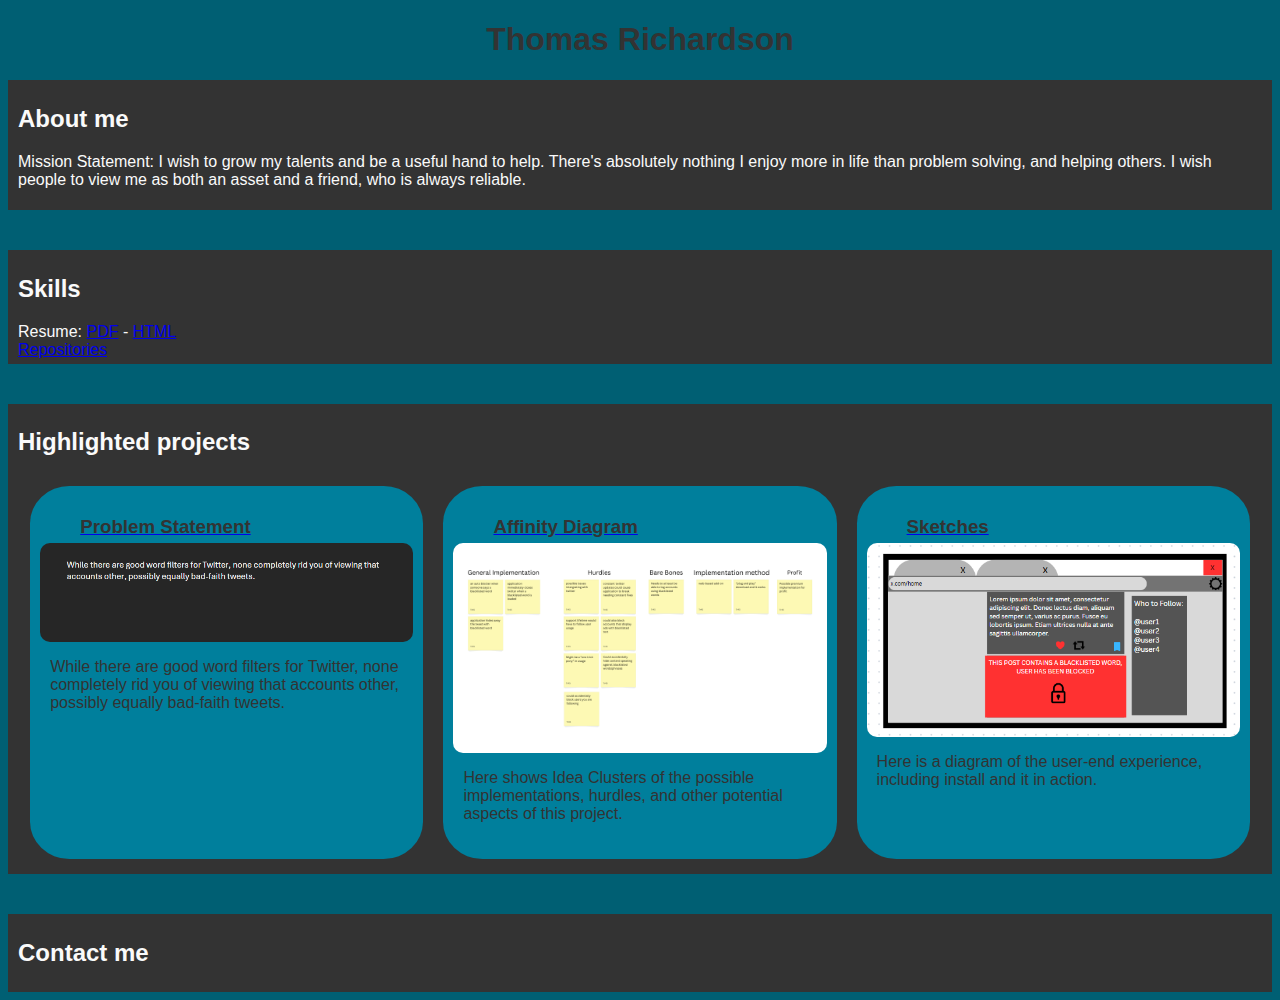
<file: index.html>
<!DOCTYPE html>
<html>
  <title> CSCE:190 Thomas Richardson</title>
  <link rel="stylesheet" href="styles.css">
<body>
<h1>Thomas Richardson</h1>
<div class="about"><h2> About me</h2>
  <p>
    Mission Statement: I wish to grow my talents and be a useful hand to help. There's absolutely nothing I enjoy more in life than problem solving, and helping others. 
    I wish people to view me as both an asset and a friend, who is always reliable.
  </p>
</div>
<div class="skills">
  <h2> Skills</h2>
  <span>
    Resume: <a href="files/Thomas_Richardson_resume.pdf">PDF</a> - <a href="resume.html">HTML</a><br>
    <a href="https://github.com/ThomasRichardson647?tab=repositories">Repositories</a>
  </span>
</div>
<div class="projects">
  <h2> Highlighted projects</h2>
  <div class="projects_contain">
    <section class="project">
      <a href="files/problemstatement.pdf"><h3>Problem Statement</h3></a>
      <a href="files/problemstatement.pdf"><img src="images/imageAssignment.png"></a>
      <p>
        While there are good word filters for Twitter, none completely rid you of viewing that accounts other, possibly equally bad-faith tweets. 
      </p>
    </section>
    <section class="project">
      <a href="files/ProjectManPDF.pdf"><h3>Affinity Diagram</h3></a>
      <a href="files/ProjectManPDF.pdf"><img src="images/ProjectManPNG.png" width="1000" height="563"></a>
      <p>
        Here shows Idea Clusters of the possible implementations, hurdles, and other potential aspects of this project. 
      </p>
    </section>
    <section class="project">
      <a href="files/TwitterBlocker.pdf"><h3>Sketches</h3></a>
      <a href="files/TwitterBlocker.pdf"><img src="images/TwitterBlocker.png"></a>
      <p>
        Here is a diagram of the user-end experience, including install and it in action.
      </p>
    </section>
  </div>
</div>
<div class="contact"><h2> Contact me</h2></div>
</body>
</html>
</file>
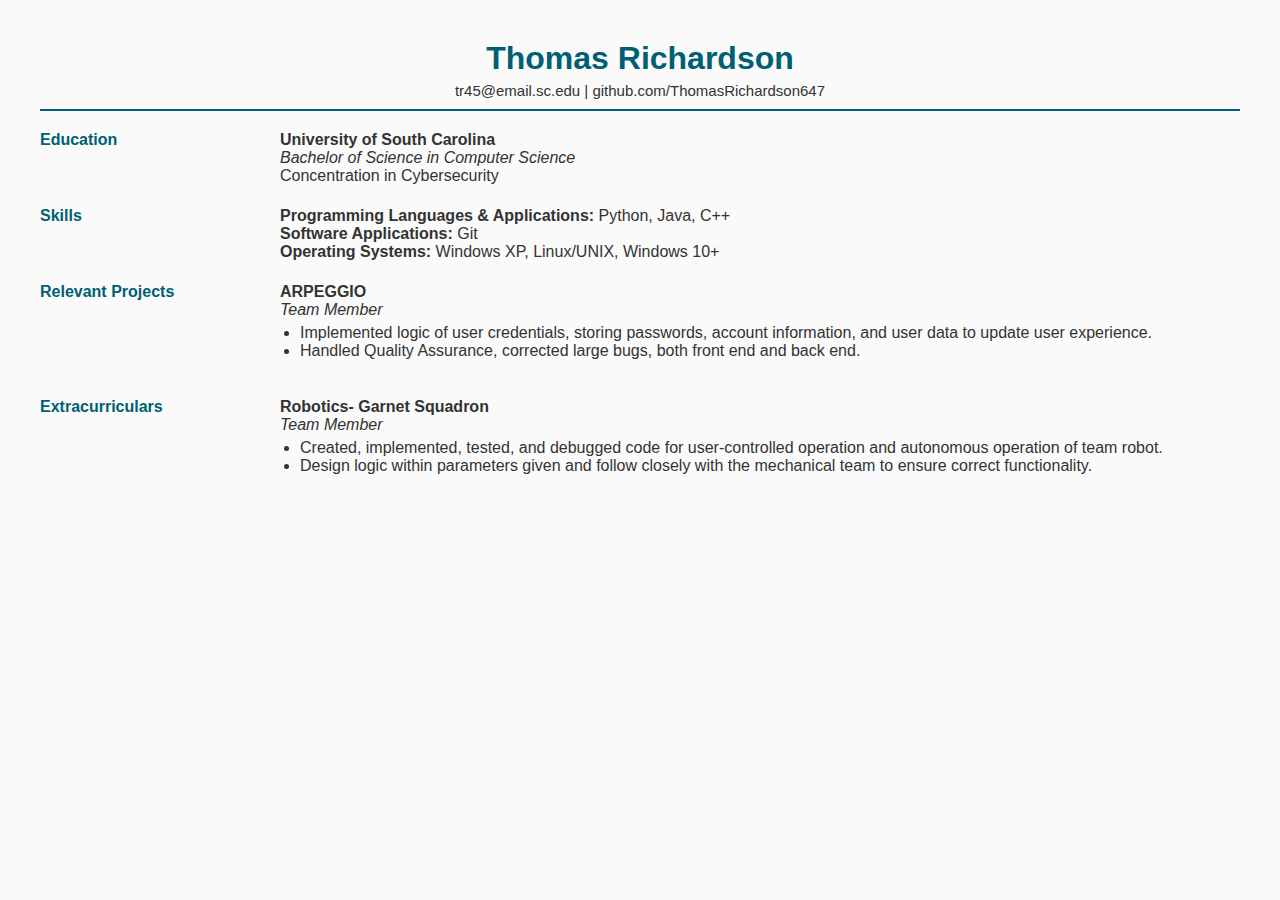
<file: resume.html>
<!DOCTYPE html>
<html>
<head>
  <title>Resume</title>
  <link rel="stylesheet" href="resume_styles.css">
</head>
<body>
  <div class="header">
    <h1>Thomas Richardson</h1>
    <div class="contact-info">
      tr45@email.sc.edu | github.com/ThomasRichardson647
    </div>
    <hr>
  </div>
  <div class="section">
    <div class="titlesection"><strong>Education</strong></div>
    <div class="innersection">
      <Strong>University of South Carolina</Strong><br>
      <em>Bachelor of Science in Computer Science</em><br>
      Concentration in Cybersecurity
    </div>
  </div>
  <div class="section">
    <div class="titlesection"><strong>Skills</strong></div>
    <div class="innersection">
      <Strong>Programming Languages & Applications:</Strong> Python, Java, C++<br>
      <Strong>Software Applications:</Strong> Git<br>
      <Strong>Operating Systems:</Strong> Windows XP, Linux/UNIX, Windows 10+
    </div>
  </div>
  <div class="section">
    <div class="titlesection"><strong>Relevant Projects</strong></div>
    <div class="innersection">
      <Strong>ARPEGGIO</Strong><br>
      <em>Team Member</em>
      <ul>
        <li>Implemented logic of user credentials, storing passwords, account information, and user data to update user experience.</li>
        <li>Handled Quality Assurance, corrected large bugs, both front end and back end.</li>
      </ul>
    </div>
  </div>
  <div class="section">
    <div class="titlesection"><strong>Extracurriculars</strong></div>
    <div class="innersection">
      <Strong>Robotics- Garnet Squadron</Strong><br>
      <em>Team Member</em>
      <ul>
        <li>Created, implemented, tested, and debugged code for user-controlled operation and autonomous operation of team robot.</li>
        <li>Design logic within parameters given and follow closely with the mechanical team to ensure correct functionality.</li>
      </ul>
    </div>
  </div>
</body>
</html>
</file>
<file: styles.css>
body {
  background: #005f73;
  font-family: Arial, Helvetica, sans-serif;
  color: #333333;
}

h1 {
  color: #333333;
  text-align: center;
}

.about {
  padding: 5px 10px;
  background: #333333;
  color: #fafafa;
}

.skills {
  margin-top: 40px;
  padding: 5px 10px;
  background: #333333;
  color: #fafafa;
}

.projects {
  margin-top: 40px;
  background: #333333;
  display: flex;
  flex-wrap: wrap;
  color: #fafafa;
  padding: 5px 10px;
}

.projects_contain {
  display: flex;
  flex-wrap: wrap;
  justify-content: center;
}

.project {
  width: 30%;
  margin: 10px;
  padding: 20px 10px;
  background: #007f9c;
  border-radius: 10%;
}

.project img {
  max-width: 100%;
  height: auto;
  display: block;
  border-radius: 10px;
  margin: 0 auto 10px;
}

.project h3 {
  margin-top: 10px;
  margin-bottom: 5px;
  padding-left: 40px;
  color: #333333;
}

.project p {
  padding: 0 10px;
  word-wrap: break-word;
  color: #333333;
}

.contact {
  margin-top: 40px;
  padding: 5px 10px;
  background: #333333;
  color: #fafafa;
}
</file>
<file: resume_styles.css>
body {
    font-family: Arial;
    margin: 40px;
    color: #333333;
    background-color: #fafafa;
}

.header {
    text-align: center;
    margin-bottom: 20px;
}

.header h1 {
    margin: 0;
    color: #005f73;
}

.contact-info {
    margin-top: 5px;
    font-size: 15px;
}

hr {
    border: 0;
    border-top: 2px solid #005f73;
    margin: 10px 0 20px 0;
}

.section {
    display: flex;
    margin-bottom: 22px;
}

.titlesection {
    width: 20%;
    color: #005f73;
}

.innersection {
    width: 80%;
}

ul {
    margin-top: 5px;
    padding-left: 20px;
}
</file>
